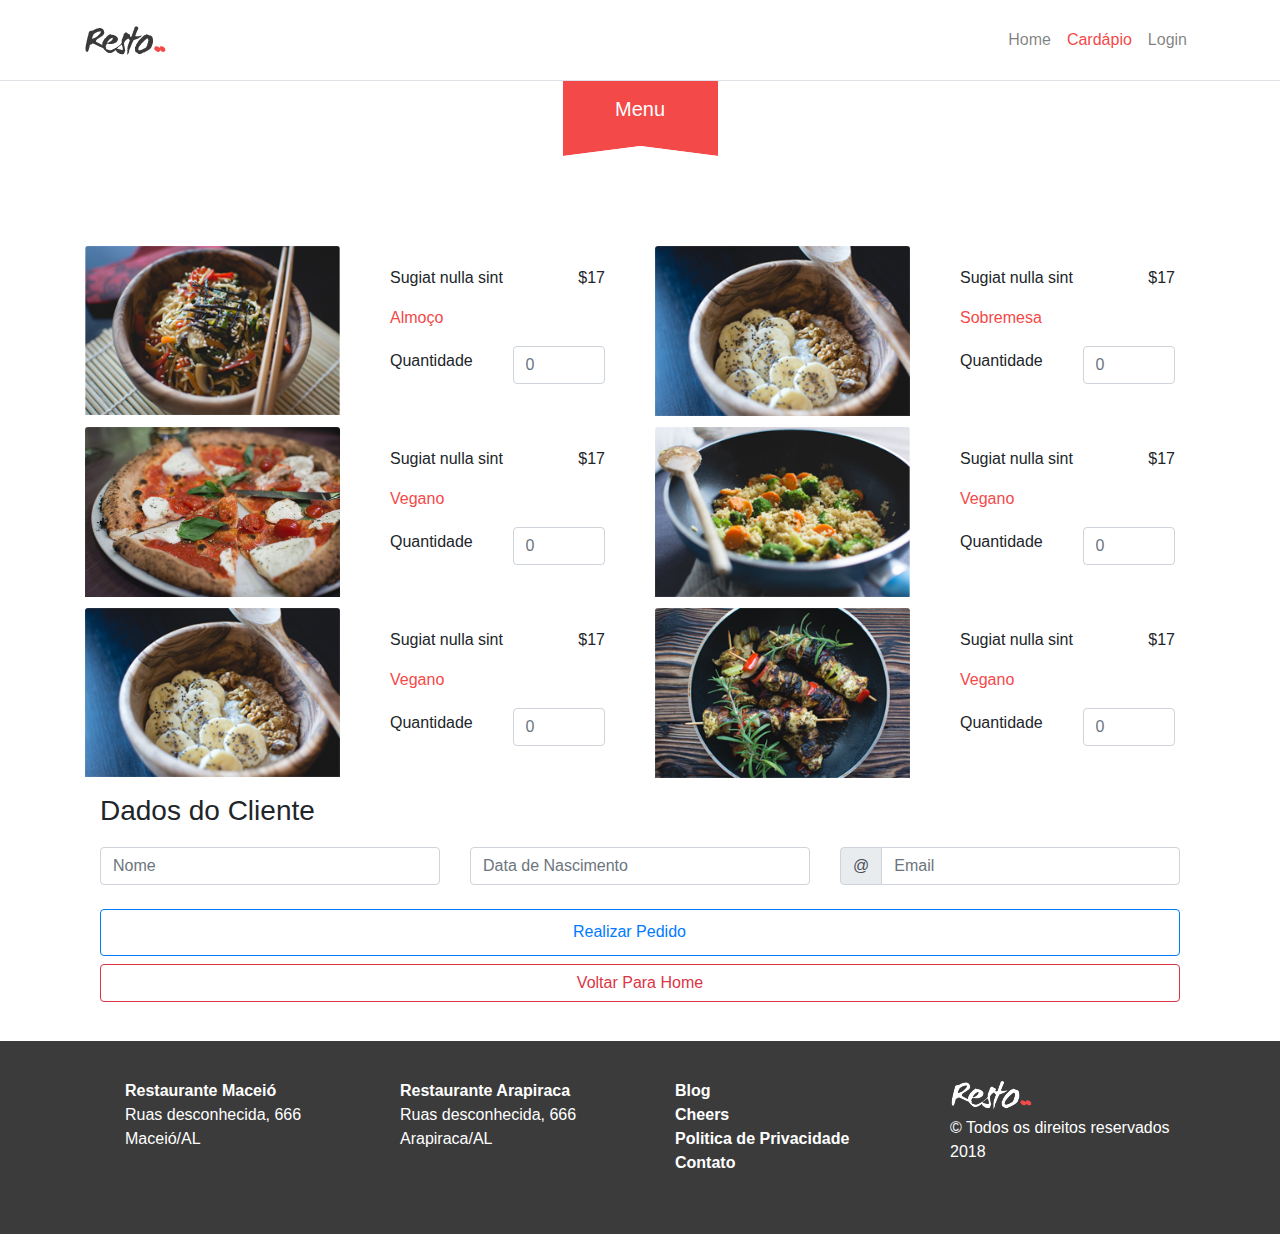
<file: cardapio.html>
<!DOCTYPE html>
<html lang="pt-br">

<head>
	<meta charset="utf-8">
	<meta name="viewport" content="width=device-width, initial-scale=1, shrink-to-fit=no">
	<title>Restaurante - Cardapio</title>
	<link rel="stylesheet" type="text/css" href="css/bootstrap.min.css">
	<link rel="stylesheet" type="text/css" href="css/app.css">
</head>
<body>
	<div class="container-fluid">
		<nav class="navbar navbar-expand-lg navbar-light bg-light border-bottom" id="navbar">
			<div class="container">
				<a class="navbar-brand" href="index.html" id="logo"><img src="img/logo.png"></a>
				<button class="navbar-toggler" type="button" data-toggle="collapse" data-target="#navbarNavAlt" aria-controls="navbarNavAlt" aria-expanded="false" aria-label="Toggle navigation">
					<span class="navbar-toggler-icon"></span>
				</button>
				<div class="collapse navbar-collapse" id="navbarNavAlt">
				   <div class="navbar-nav ml-auto">
					    <a class="nav-item nav-link" href="index.html">Home </a>
					    <a class="nav-item nav-link active" href="#">Cardápio<span class="sr-only">(current)</span></a>
					    <a class="nav-item nav-link" href="#">Login</a>
					</div>
				</div>
			</div>
		</nav>
		<!-- Icone abaixo do slider -->
			<div class="container">
				<div class="row">
					<div class="mx-auto text-center" id="theMenuBackground">
						<h5 class="display-5 my-3">Menu</h5>
					</div>
				</div>
				<!-- /Icone abaixo do slider -->
			<!-- Cards com os intens  maneira 1-->
				<!-- <div class="row">
					<div class="col-12 col-md-6 col-lg-3">
						<a href="">
						<div class="card">
						  <img class="card-img-top" src="img/refeicao1.png" alt="Imagem da refeição">
						  <div class="card-body">
						  	<div class="row">
						  		<div class="col-9">
									<p class="card-text" id="descricao">Sugiat nulla sint</p>
								</div>
								<div class="col-3">
									<p class="text-right" id="preco">$30</p>
								</div>
								<div class="col-12">
									<p id="categorias">Almoço</p>
								</div>
								<div class="col-6 my-auto">
									<label for="quantidade">Quantidade</label>
								</div>
								<div class="col-6">
									<form>
										<input type="number" name="quantidade" class="form-control" min="0" max="12">
									</form>
								</div>
						  	</div>
						   
						  </div>
						</div>
						</a>
					</div>		
					<div class="col-12 col-md-6 col-lg-3">
						<div class="card">
							  <img class="card-img-top" src="img/refeicao2.png" alt="Imagem da refeição">
							  <div class="card-body">
							  	<div class="row">
							  		<div class="col-9">
										<p class="card-text" id="descricao">Sugiat nulla sint</p>
									</div>
									<div class="col-3">
										<p class="text-right" id="preco">$24</p>
									</div>
									<div class="col-12">
										<p id="categorias">Lanche</p>
									</div>
									<div class="col-6 my-auto">
										<label for="quantidade">Quantidade</label>
									</div>
									<div class="col-6">
										<form>
											<input type="number" name="quantidade" class="form-control" min="0" max="12">
										</form>
									</div>
							  	</div>
							  </div>
							</div>
					</div>
					<div class="col-12 col-md-6 col-lg-3">
						<div class="card">
							<img class="card-img-top" src="img/refeicao3.png" alt="Imagem da refeição">
							<div class="card-body">
								<div class="row">
									<div class="col-9">
										<p class="card-text" id="descricao">Sugiat nulla sint</p>
									</div>
									<div class="col-3">
										<p class="text-right" id="preco">$60</p>
									</div>
									<div class="col-12">
										<p id="categorias">Sobremesa</p>
									</div>
									<div class="col-6 my-auto">
										<label for="quantidade">Quantidade</label>
									</div>
									<div class="col-6">
										<form>
											<input type="number" name="quantidade" class="form-control" min="0" max="12">
										</form>
									</div>
								</div>
							</div>
						</div>
					</div>
					<div class="col-12 col-md-6 col-lg-3">
						<div class="card">
							<img class="card-img-top" src="img/refeicao4.png" alt="Imagem da refeição">
							<div class="card-body">
								<div class="row">
									<div class="col-9">
										<p class="card-text" id="descricao">Sugiat nulla sint</p>
									</div>
									<div class="col-3">
										<p class="text-right" id="preco">$17</p>
									</div>
									<div class="col-12">
										<p id="categorias">Vegano</p>
									</div>
									<div class="col-6 my-auto">
										<label for="quantidade">Quantidade</label>
									</div>
									<div class="col-6">
										<form>
											<input type="number" name="quantidade" class="form-control" min="0" max="12">
										</form>
									</div>
								</div>
							</div>
						</div>
					</div>
				</div><!-- /row --> 
				<!-- --> 
			<!-- /Cards com os intens  maneira 1-->
			
			<!-- Cards com os intens Maneira 2-->
				<div class="row">
					<div class="col-12 col-md-6 col-lg-6">
						<div class="card">
							<div class="row">
								<div class="col-12 col-sm-6 col-md-12 col-lg-6">
									<img class="card-img-top" src="img/refeicao2.png" alt="Imagem da refeição">
								</div>
								<div class="col-12 col-sm-6 col-md-12 col-lg-6">
									<div class="card-body">
										<div class="row">
											<div class="col-9">
												<p class="card-text" id="descricao">Sugiat nulla sint</p>
											</div>
											<div class="col-3 preco">
												<p class="text-right">$17</p>
											</div>
											<div class="col-12">
												<p id="categorias">Almoço</p>
											</div>
											<div class="col-6 my-auto">
												<label for="quantidade">Quantidade</label>
											</div>
											<div class="col-6">
												<form>
													<input type="number" name="quantidade" class="form-control" min="0" max="12" placeholder="0">
												</form>
											</div>
										</div>
									</div>
								</div>
							</div>	
						</div> <!--/card-->
					</div><!--/col-->
					<div class="col-12 col-md-6	">
						<div class="card">
							<div class="row">
								<div class="col-12 col-sm-6 col-md-12 col-lg-6">
									<img class="card-img-top" src="img/refeicao3.png" alt="Imagem da refeição">
								</div>
								<div class="col-12 col-sm-6 col-md-12 col-lg-6">
									<div class="card-body">
										<div class="row">
											<div class="col-9">
												<p class="card-text" id="descricao">Sugiat nulla sint</p>
											</div>
											<div class="col-3 preco">
												<p class="text-right">$17</p>
											</div>
											<div class="col-12">
												<p id="categorias">Sobremesa</p>
											</div>
											<div class="col-6 my-auto">
												<label for="quantidade">Quantidade</label>
											</div>
											<div class="col-6">
												<form>
													<input type="number" name="quantidade" class="form-control" min="0" max="12" placeholder="0">
												</form>
											</div>
										</div>
									</div>
								</div>
							</div>	
						</div> <!--/card-->
					</div><!--/col-->
					<div class="col-12 col-md-6	">
						<div class="card">
							<div class="row">
								<div class="col-12 col-sm-6 col-md-12 col-lg-6">
									<img class="card-img-top" src="img/galeria1.png" alt="Imagem da refeição">
								</div>
								<div class="col-12 col-sm-6 col-md-12 col-lg-6">
									<div class="card-body">
										<div class="row">
											<div class="col-9">
												<p class="card-text" id="descricao">Sugiat nulla sint</p>
											</div>
											<div class="col-3 preco">
												<p class="text-right">$17</p>
											</div>
											<div class="col-12">
												<p id="categorias">Vegano</p>
											</div>
											<div class="col-6 my-auto">
												<label for="quantidade">Quantidade</label>
											</div>
											<div class="col-6">
												<form>
													<input type="number" name="quantidade" class="form-control" min="0" max="12" placeholder="0">
												</form>
											</div>
										</div>
									</div>
								</div>
							</div>	
						</div> <!--/card-->
					</div><!--/col-->
					<div class="col-12 col-md-6	">
						<div class="card">
							<div class="row">
								<div class="col-12 col-sm-6 col-md-12 col-lg-6">
									<img class="card-img-top" src="img/refeicao4.png" alt="Imagem da refeição">
								</div>
								<div class="col-12 col-sm-6 col-md-12 col-lg-6">
									<div class="card-body">
										<div class="row">
											<div class="col-9">
												<p class="card-text" id="descricao">Sugiat nulla sint</p>
											</div>
											<div class="col-3 preco">
												<p class="text-right">$17</p>
											</div>
											<div class="col-12">
												<p id="categorias">Vegano</p>
											</div>
											<div class="col-6 my-auto">
												<label for="quantidade">Quantidade</label>
											</div>
											<div class="col-6">
												<form>
													<input type="number" name="quantidade" class="form-control" min="0" max="12" placeholder="0">
												</form>
											</div>
										</div>
									</div>
								</div>
							</div>	
						</div> <!--/card-->
					</div><!--/col-->
					<div class="col-12 col-md-6	">
						<div class="card">
							<div class="row">
								<div class="col-12 col-sm-6 col-md-12 col-lg-6">
									<img class="card-img-top" src="img/refeicao3.png" alt="Imagem da refeição">
								</div>
								<div class="col-12 col-sm-6 col-md-12 col-lg-6">
									<div class="card-body">
										<div class="row">
											<div class="col-9">
												<p class="card-text" id="descricao">Sugiat nulla sint</p>
											</div>
											<div class="col-3 preco">
												<p class="text-right">$17</p>
											</div>
											<div class="col-12">
												<p id="categorias">Vegano</p>
											</div>
											<div class="col-6 my-auto">
												<label for="quantidade">Quantidade</label>
											</div>
											<div class="col-6">
												<form>
													<input type="number" name="quantidade" class="form-control" min="0" max="12" placeholder="0">
												</form>
											</div>
										</div>
									</div>
								</div>
							</div>	
						</div> <!--/card-->
					</div><!--/col-->
					<div class="col-12 col-md-6	">
						<div class="card">
							<div class="row">
								<div class="col-12 col-sm-6 col-md-12 col-lg-6">
									<img class="card-img-top" src="img/refeicao1.png" alt="Imagem da refeição">
								</div>
								<div class="col-12 col-sm-6 col-md-12 col-lg-6">
									<div class="card-body">
										<div class="row">
											<div class="col-9">
												<p class="card-text" id="descricao">Sugiat nulla sint</p>
											</div>
											<div class="col-3 preco">
												<p class="text-right">$17</p>
											</div>
											<div class="col-12">
												<p id="categorias">Vegano</p>
											</div>
											<div class="col-6 my-auto">
												<label for="quantidade">Quantidade</label>
											</div>
											<div class="col-6">
												<form>
													<input type="number" name="quantidade" class="form-control" min="0" max="12" placeholder="0">
												</form>
											</div>
										</div>
									</div>
								</div>
							</div>	
						</div> <!--/card-->
					</div><!--/col-->
				</div>	<!--/row-->
			<!-- /Cards com os intens maneira 2-->
			
			
				<div class="col-12 mx-auto my-3">
					<h3 class="">Dados do Cliente</h4>
					<form class="row mt-3">
						<div class="col-12 col-md-4 mt-1">
							<input type="text" name="client" class="form-control" placeholder="Nome">
						</div>
						<div class="col-12 col-md-4 mt-1">
							<!-- brirth -->
							<input type="text" name="date_born" class="form-control dataNas" placeholder="Data de Nascimento">
						</div>
						<div class="col-12 col-md-4 mt-1">
							<div class="input-group mb-2">
							    <div class="input-group-prepend">
						       	<div class="input-group-text">@</div>
						    </div>
							<input type="email" name="email" class="form-control" placeholder="Email">
							</div>
						</div>
					</form>
				</div>
				<div class="col-12 text-center my-3 mx-auto">
					<button class="btn btn-outline-primary btn-block">Realizar Pedido <i class="fas fa-angle-down md-22 iml"></i></button>
					<a href="index.html" class="btn btn-outline-danger btn-block">Voltar Para Home</a>
				</div>
			</div>
			<!-- /row -->
	</div>
	<!-- /container -->
	<footer>
		<div class="container">
				<ul>
					<div class="row">
						<div class="col-md-3">
							<li>
								<a href="">Restaurante Maceió</a>
								<p>Ruas desconhecida, 666 Maceió/AL</p>
							</li>
						</div>
						<div class="col-md-3">
							<li>
								<a href="">Restaurante Arapiraca</a>
								<p>Ruas desconhecida, 666 Arapiraca/AL</p>
							</li>
						</div>
						<div class="col-md-3">
							<li><a href="">Blog</a></li>
							<li><a href="">Cheers</a></li>
							<li><a href="">Politica de Privacidade</a></li>
							<li><a href="">Contato</a></li>

						</div>
						<div class="col-md-3">
							<li><a href=""><img src="img/logoFooter.png"></a></li>
							<p>&copy; Todos os direitos reservados 2018</p>
						</div>
					</div>
				</ul>
		</div>
	</footer>

	<script src="js/jquery.min.js"></script>
	<script src="js/bootstrap.min.js"></script>
	<script src="js/jquery.mask.min.js"></script>
	<script src="js/script.js"></script>
<!-- Bruno Eduardo 2018 -->
</body>
</html>
</file>
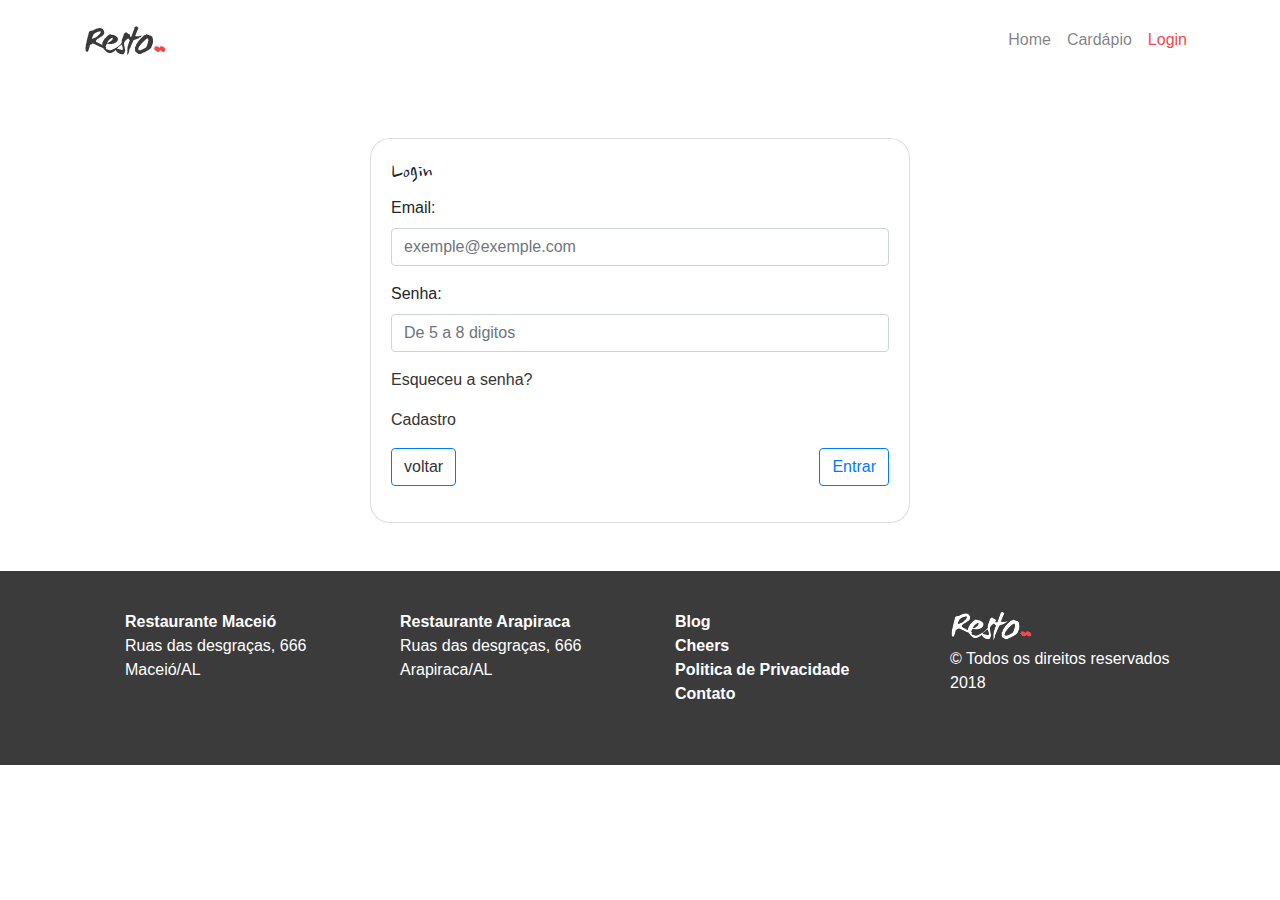
<file: login.html>
<!DOCTYPE html>
<html lang="pt-br">

<head>
	<meta charset="utf-8">
	<meta name="viewport" content="width=device-width, initial-scale=1, shrink-to-fit=no">
	<title>Restaurante - Cardapio</title>
	<link rel="stylesheet" type="text/css" href="css/bootstrap.min.css">
	<link rel="stylesheet" type="text/css" href="css/app.css">
</head>
<body>
	<div class="container-fluid">
		<nav class="navbar navbar-expand-lg navbar-light bg-light" id="navbar">
			<div class="container">
				<a class="navbar-brand" href="index.html" id="logo"><img src="img/logo.png"></a>
				<button class="navbar-toggler" type="button" data-toggle="collapse" data-target="#navbarNavAlt" aria-controls="navbarNavAlt" aria-expanded="false" aria-label="Toggle navigation">
					<span class="navbar-toggler-icon"></span>
				</button>
				<div class="collapse navbar-collapse" id="navbarNavAlt">
				   <div class="navbar-nav ml-auto">
					    <a class="nav-item nav-link" href="index.html">Home</a>
					    <a class="nav-item nav-link" href="#">Cardápio</a>
					    <a class="nav-item nav-link active" href="#">Login <span class="sr-only">(current)</span></a>
					</div>
				</div>
			</div>
		</nav>
		<!-- Icone abaixo do slider -->
			<div class="container" id="LoginPageForm">
				<div class="row my-5">
					<div class="col-md-6 mx-auto">
						<div class="card">
							<div class="card-body">
								<h4>Login</h4>
								<form method="POST" action="">
									<div class="form-group">
										<label for="email">Email: </label>
										<input type="email" name="email" class="form-control" required="required" placeholder="exemple@exemple.com">
									</div>
									<div class="form-group">
										<label for="password">Senha: </label>
										<input type="password" name="password" class="form-control" required="required" placeholder="De 5 a 8 digitos">
									</div>
									<div class="form-group">
										<a href="">Esqueceu a senha?</a>
									</div>
									<div class="form-group">
										<a href="">Cadastro</a>
									</div>
									<div class="form-group">
										<div class="row">
											<div class="col-6 text-left">
												<a href="paginainicial" class="btn btn-outline-primary">voltar</a>	
											</div>
											<div class="col-6 text-right">
												<button type="submmit" class="btn btn-outline-primary">Entrar</button>	
											</div>

										</div>
										
									</div>
								</form>
							</div>
						</div>
					</div>
				</div>
			<!-- /row -->
	</div>
	<!-- /container -->
	<footer>
		<div class="container">
				<ul>
					<div class="row">
						<div class="col-md-3">
							<li>
								<a href="">Restaurante Maceió</a>
								<p>Ruas das desgraças, 666 Maceió/AL</p>
							</li>
						</div>
						<div class="col-md-3">
							<li>
								<a href="">Restaurante Arapiraca</a>
								<p>Ruas das desgraças, 666 Arapiraca/AL</p>
							</li>
						</div>
						<div class="col-md-3">
							<li><a href="">Blog</a></li>
							<li><a href="">Cheers</a></li>
							<li><a href="">Politica de Privacidade</a></li>
							<li><a href="">Contato</a></li>

						</div>
						<div class="col-md-3">
							<li><a href=""><img src="img/logoFooter.png"></a></li>
							<p>&copy; Todos os direitos reservados 2018</p>
						</div>
					</div>
				</ul>
		</div>
	</footer>

	<script src="js/jquery.min.js"></script>
	<script src="js/bootstrap.min.js"></script>
	<script src="js/jquery.mask.min.js"></script>
	<script src="js/script.js"></script>
<!-- Bruno Eduardo 2018 -->
</body>
</html>
</file>
<file: css/app.css>
@import url('https://fonts.googleapis.com/css?family=Nanum+Brush+Script');
@import url('https://fonts.googleapis.com/css?family=Roboto+Slab');
/*@import	'jquery.fancybox.min.css';*/
@import 'galeria.css';


#navbar{
	background-color: #fff!important;
	padding: 1.5%;
}
.container-fluid{
	padding: 0!important;
}
.slider1, .slider2{
	background: url('../img/slider1.png') center no-repeat;
	height: 500px;
	/*font-family: 'Pacifico', cursive;*/
	font-family: 'Nanum Brush Script', cursive;

}
.legendaSlider{
	background: rgba(0,0,0,0.5);
	color: #fff;
	height: 500px;
}
h4{
	font-family: 'Nanum Brush Script', cursive;

}
.bx-wrapper{
	margin-bottom: 0px!important;
}

.slider h1{
	padding-top:170px;

}

#theMenuBackground{
	background: url('../img/menuUnderSlider.png') no-repeat;
	color: #fff;
	height: 155px;
	width: 155px;
}
/*lista de refericoes*/
#categorias, .cor{
	color: #f34949!important;
}
.nav-link.active{
	color: #f34949!important;
}
.row a{
	text-decoration: none;
	color: #343434;
}
footer ul li a:hover{
	color: #f34949;
}
/*.row a:hover{
	text-decoration: underline;
	color: #f34949;
}*/
/*Span linhas no slider e no titulo da galeria*/
.slider span,span.lineG  {
  overflow: hidden;
  text-align: center;
}

.slider span:before,
.slider span:after {
  background-color: #fff;
  content: "";
  opacity: 0.9%;
  display: inline-block;
  height: 1px;
  position: relative;
  vertical-align: middle;
  width: 5%;
}
span.lineG:after {
  background-color: #000;
  opacity: 0.5;
  content: "";
  display: inline-block;
  height: 1px;
  position: relative;
  vertical-align: middle;
  width: 77%;
}

span:before {
  right: 0.5em;
  margin-left: -50%;
}

span:after {
  left: 0.5em;
  margin-right: -50%;
}
span.lineG:after {
  left: 0.3em;
  margin-right: -80%;
}
/*Span*/
.card{
	border: 0px solid rgba(0,0,0,.125);
    border-radius: 1.25rem;
    transition: .2s;
    margin-top: 2%;
}
.move .card:hover{
	transform: scale(1.04); 
}
#LoginPageForm .card{
	border: 1px solid rgba(0,0,0,.125);
    border-radius: 1.25rem;
}
.preco {
	padding-left: 0;
} 

/*Botão*/
#vermais{
	padding: 0% 3%;
	border-radius: 12px;
	color: #343434;
	border-color: #f34949!important;
	/*transition: .1s;*/
}
#vermais:hover{
	color: #fff;
	border-color: #f34949!important;
	background: #f34949!important;
	/*transform: scale(1.04); */
}
/*/Botão*/

/*Galeria*/
.serif{
	padding: 3%;
	padding-left: 0;
	font-family: 'Roboto Slab', serif;

}

/* /Galeria*/

/*Cardapio*/
.form-inline .form-gruop input{
	/*padding: 4%;*/
}
/*Cardapio*/

footer{
	background: #3b3b3b;
	padding: 3%;
	margin-top: 3%;
	color: #fff;
}
footer .container ul{
	list-style-type: none;
}
footer .container ul a{
	color: #fff;
	font-weight: bold;
}

#logo a{
	font-family: 'Hind', sans-serif;
}
.md-22{font-size: 22px;}
.iml{margin-left: 2%; vertical-align: middle;}

/*font-family: 'Hind', sans-serif;*/
@media only screen and (min-width: 200px) and (max-width: 400px){
	/*.slider1{
		height: 400px;
		background-size: 200%;
	}*/
	.slider1 h1, .slider2 h1{
	padding-top:116px;
	font-size: 3.8rem;
	}
	#img1 li a img{
		max-width: 100%;
		margin-right: auto;
		margin-left: auto; 
		
	}
}
@media only screen and (min-width: 400px) and (max-width: 480px){
	.slider1{
		height: 500px;
		background-size: 300%;
	}
	.slider1 h1, .slider2 h1{
	padding-top:110px;
	font-size: 4.5rem;
	}
	#img1 li a img{
		max-width: 100%;
		margin-right: auto;
		margin-left: auto; 
		
	}

}

/*Banner para altas resoluuções*/
@media only screen and (min-width:1440px) {
	.slider1, .slider2{
		background-size: 100%
	}
}
</file>
